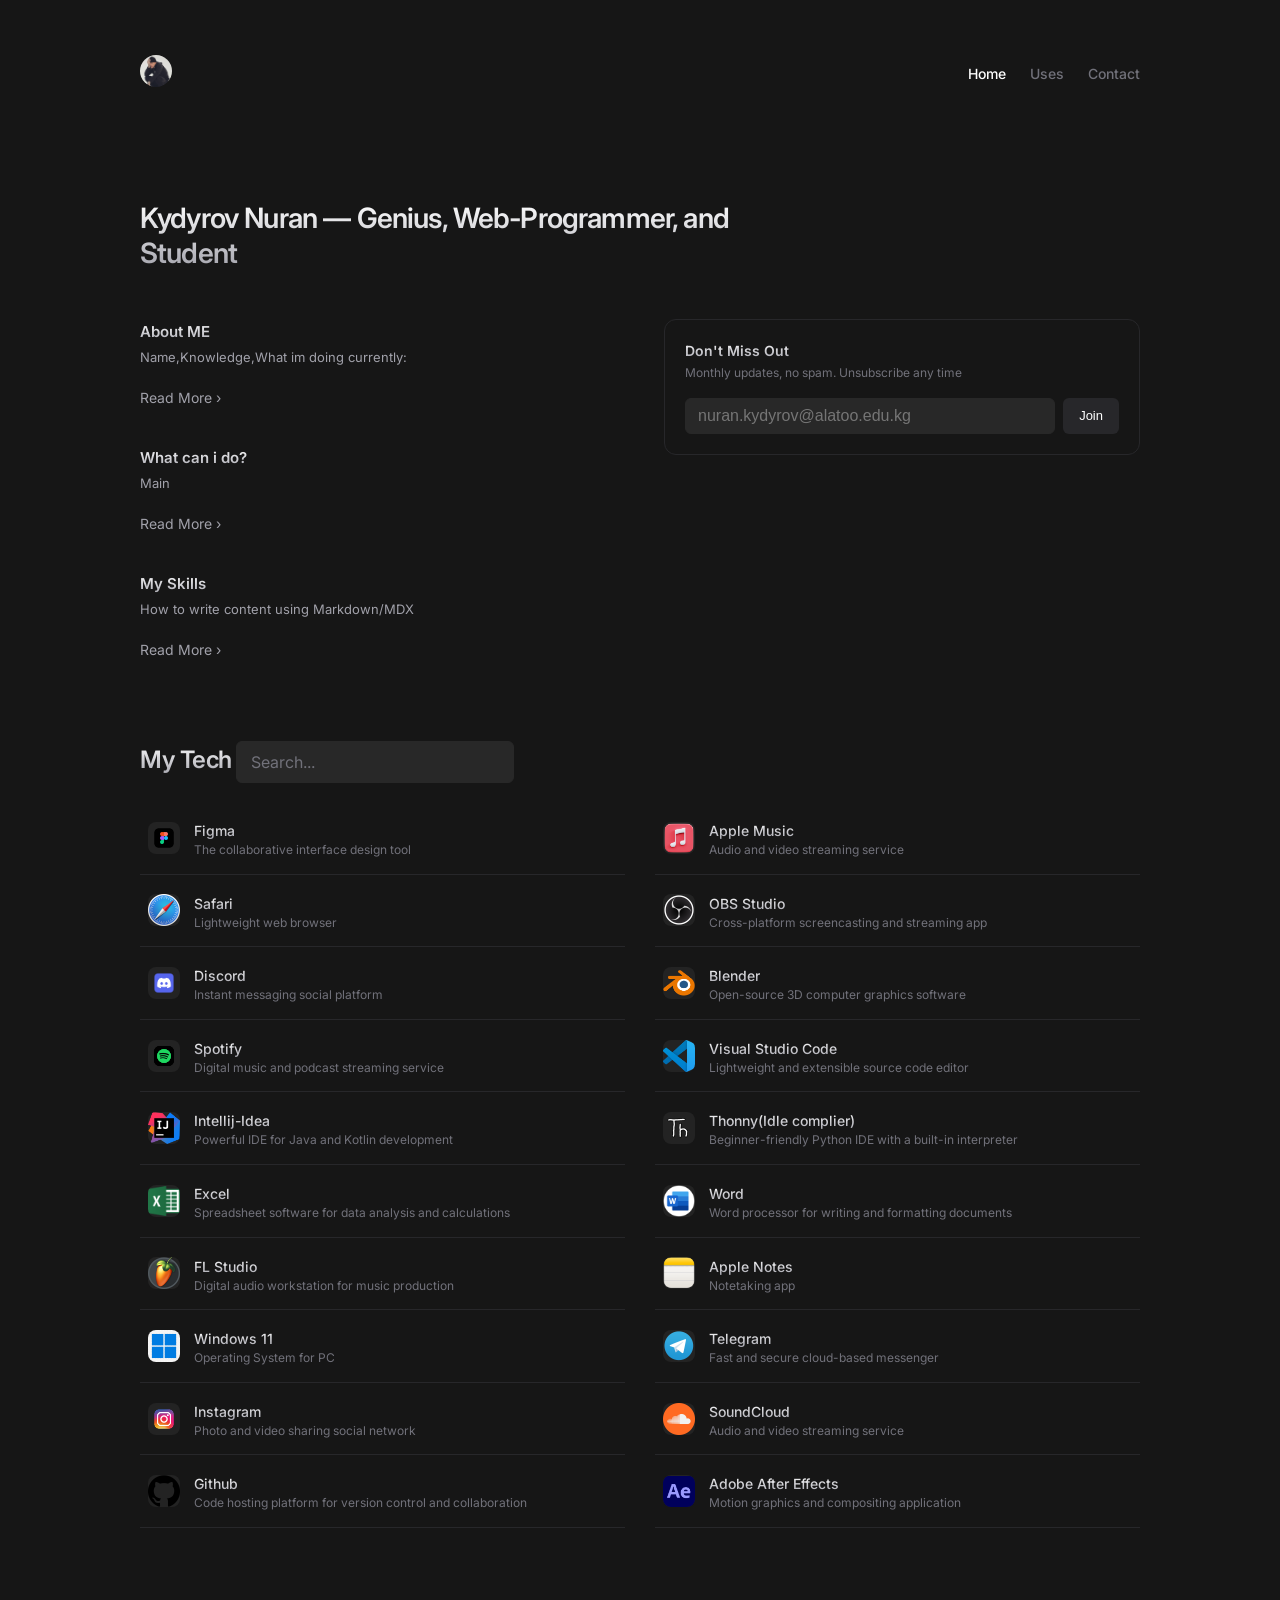
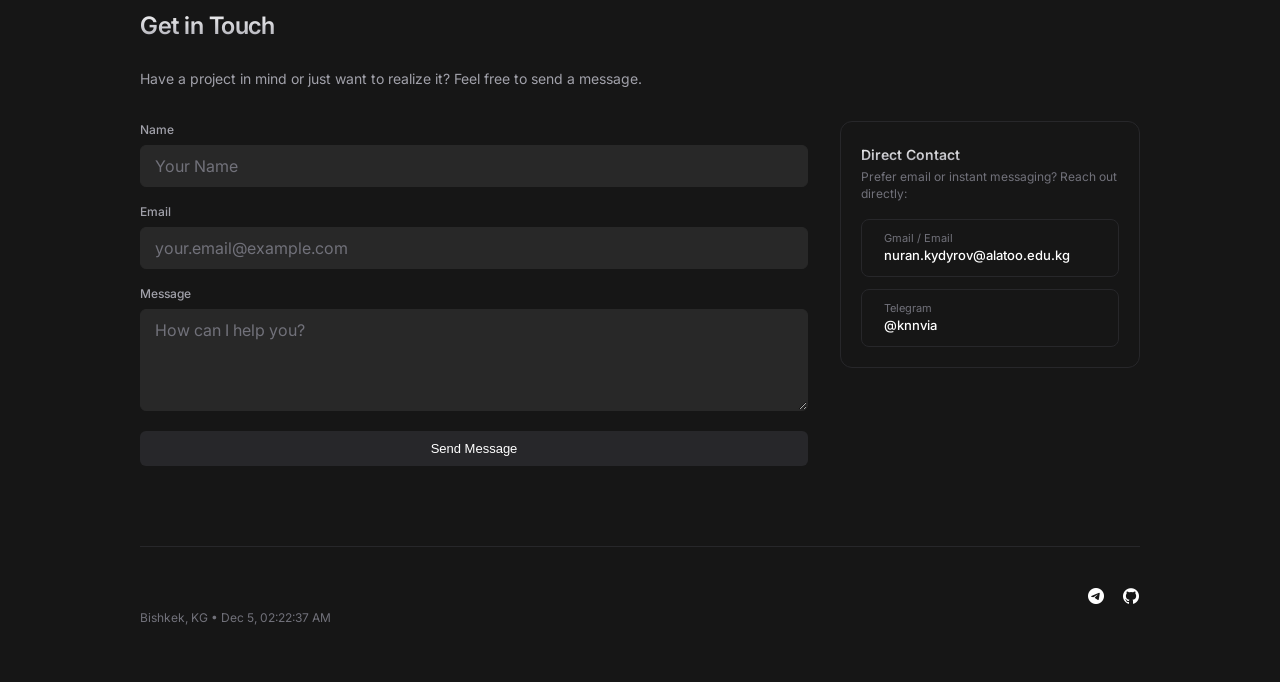
<file: index.html>
<!DOCTYPE html>
<html lang="en">
<head>
  <meta charset="UTF-8">
  <meta name="viewport" content="width=device-width, initial-scale=1.0">
  <title>Kydyrov Nuran — Genius, Web Programmer, and Student</title>
  <!-- шрифтв -->
  <link rel="preconnect" href="https://fonts.googleapis.com">
  <link rel="preconnect" href="https://fonts.gstatic.com" crossorigin>
  <link href="https://fonts.googleapis.com/css2?family=Inter:wght@400;500;600&display=swap" rel="stylesheet">
  <link rel="stylesheet" href="style.css">
  <link rel="icon" href="icons/photo_5408832649104663019_w.jpg">
</head>
<body>

  <!-- размер макета на 1512px -->
  <div class="razmerchick">
    <div class="content">

      <!-- навигация -->
      <header class="header">
        <div class="avatar">
          <img src="icons/photo_5408832649104663019_w.jpg" alt="Avatar">
        </div>
        <nav class="nav">
          <a href="#home" class="nav-link active">Home</a>
          <a href="#uses" class="nav-link">Uses</a>
          <a href="#contact" class="nav-link">Contact</a>
        </nav>
      </header>

      <!-- раздел HOME -->
      <section id="home" class="section">
        <h1 class="main-title">
        Kydyrov Nuran — Genius,
        <span>Web-Programmer, and Student</span>
        </h1>
        <div class="home-grid">
          <!-- обо мне -->
          <div class="posts-list">
            <article class="post-item">
              <h2 class="post-title">About ME</h2>
              <p class="post-desc">Name,Knowledge,What im doing currently:</p>
               <input type="checkbox" id="post1" class="toggle">
               <div class="more">
                <div class="more-inner">
                  <p>My name is Nuran,in my experience i have tried many things that keeps my knowledge at high level,for now im studyinng in Ala-Too College in Bishkek,in IT sphere.I learned Python,Java,CSS and HTML coding.I have experience in making websites,logistics and more.</p>
                </div>
              </div>
               <label for="post1" class="read-more"></label>
            </article>

            <article class="post-item">
              <h2 class="post-title">What can i do?</h2>
              <p class="post-desc">Main</p>
               <input type="checkbox" id="post2" class="toggle">
               <div class="more">
                <div class="more-inner">
                  <p>I can do websites,type beats for you.I can help you with main things in website coding(Mentor)</p>
                </div>
              </div>
               <label for="post2" class="read-more"></label>
            </article>

            <article class="post-item">
              <h2 class="post-title">My Skills</h2>
              <p class="post-desc">How to write content using Markdown/MDX</p>
               <input type="checkbox" id="post3" class="toggle">
               <div class="more">
                <div class="more-inner">
                  <p>I have high social skills that can help with communication in group of people on making projects.All projects that u asking me to do,making it in time(Deadline) so u shouldn't worry abt this.(Responibility high asf)</p>
                </div>
              </div>
               <label for="post3" class="read-more"></label>
            </article>
          </div>

          <!--рассылки -->
          <div class="newsletter-card">
            <h3 class="card-title">Don't Miss Out</h3>
            <p class="card-desc">Monthly updates, no spam. Unsubscribe any time</p>
            <form class="newsletter-form" action="mailto:nuran.kydyrov@alatoo.edu.kg">
              <input type="email" placeholder="nuran.kydyrov@alatoo.edu.kg" class="email-input">
              <button type="submit" class="submit-btn">Join</button>
            </form>
          </div>
        </div>
      </section>

      <!-- раздел USES (My Tech) -->
      <section id="uses" class="section uses-section">
        <h2 class="section-title">My Tech</h2>
<input id="techSearch" class="form-input" placeholder="Search...">
        <div class="tech-grid">
          <!-- Row 1 -->
          <div class="tech-card">
  <div class="tech-icon"><img src="icons/figma-logo-icon-figma-app-editable-transparent-background-premium-social-media-design-for-digital-download-free-png.webp" alt="Figma"></div>
  <div class="tech-info">
    <h3 class="tech-name">Figma</h3>
    <p class="tech-desc">The collaborative interface design tool</p>
  </div>
</div>
          <div class="tech-card">
  <div class="tech-icon"><img src="icons/free-music-3d-icon-png-download-8219378.webp" alt="Applemusic"></div>
  <div class="tech-info">
    <h3 class="tech-name">Apple Music</h3>
    <p class="tech-desc">Audio and video streaming service</p>
  </div>
</div>

          <!-- Row 2 -->
          <div class="tech-card">
  <div class="tech-icon"><img src="icons/safari-icon.webp" alt="Safari"></div>
  <div class="tech-info">
    <h3 class="tech-name">Safari</h3>
    <p class="tech-desc">Lightweight web browser</p>
  </div>
</div>
          <div class="tech-card">
  <div class="tech-icon"><img src="icons/OBS_Studio_logo.png" alt="OBS"></div>
  <div class="tech-info">
    <h3 class="tech-name">OBS Studio</h3>
    <p class="tech-desc">Cross-platform screencasting and streaming app</p>
  </div>
</div>

          <!-- Row 3 -->
          <div class="tech-card">
  <div class="tech-icon"><img src="icons/discord-logo-discord-icon-transparent-free-png.webp" alt="Discord"></div>
  <div class="tech-info">
    <h3 class="tech-name">Discord</h3>
    <p class="tech-desc">Instant messaging social platform</p>
  </div>
</div>
          <div class="tech-card">
  <div class="tech-icon"><img src="icons/Blender_logo_no_text.svg.webp" alt="Blender"></div>
  <div class="tech-info">
    <h3 class="tech-name">Blender</h3>
    <p class="tech-desc">Open-source 3D computer graphics software</p>
  </div>
</div>

          <!-- Row 4 -->
          <div class="tech-card">
  <div class="tech-icon"><img src="icons/spotify-logo-spotify-social-media-icon-free-png.webp" alt="Spotify"></div>
  <div class="tech-info">
    <h3 class="tech-name">Spotify</h3>
    <p class="tech-desc">Digital music and podcast streaming service</p>
  </div>
</div>
          <div class="tech-card">
  <div class="tech-icon"><img src="icons/Visual_Studio_Code_1.35_icon.svg.webp" alt="Visual Studio Code"></div>
  <div class="tech-info">
    <h3 class="tech-name">Visual Studio Code</h3>
    <p class="tech-desc">Lightweight and extensible source code editor</p>
  </div>
</div>

          <!-- Row 5 -->
          <div class="tech-card">
  <div class="tech-icon"><img src="icons/IntelliJ_IDEA_Icon.svg.webp" alt="Intellij-Idea"></div>
  <div class="tech-info">
    <h3 class="tech-name">Intellij-Idea</h3>
    <p class="tech-desc">Powerful IDE for Java and Kotlin development</p>
  </div>
</div>
          <div class="tech-card">
  <div class="tech-icon"><img src="icons/Thonny_logo.png" alt="Thonny"></div>
  <div class="tech-info">
    <h3 class="tech-name">Thonny(Idle complier)</h3>
    <p class="tech-desc">Beginner-friendly Python IDE with a built-in interpreter</p>
  </div>
</div>
<!-- Row 6 -->
<div class="tech-card">
  <div class="tech-icon"><img src="icons/Microsoft_Excel_2013-2019_logo.svg.webp" alt="Excel"></div>
  <div class="tech-info">
    <h3 class="tech-name">Excel</h3>
    <p class="tech-desc">Spreadsheet software for data analysis and calculations</p>
  </div>
</div>
          <div class="tech-card">
  <div class="tech-icon"><img src="icons/microsoft-word-mobile-apps-logo-free-png.webp" alt="Word"></div>
  <div class="tech-info">
    <h3 class="tech-name">Word</h3>
    <p class="tech-desc">Word processor for writing and formatting documents</p>
  </div>
</div>
<!-- Row 7 -->
<div class="tech-card">
  <div class="tech-icon"><img src="icons/fl-studio.png" alt="FL Studio"></div>
  <div class="tech-info">
    <h3 class="tech-name">FL Studio</h3>
    <p class="tech-desc">Digital audio workstation for music production</p>
  </div>
</div>
          <div class="tech-card">
  <div class="tech-icon"><img src="icons/Apple_Notes_(macOS_Big_Sur).png" alt="Apple Notes"></div>
  <div class="tech-info">
    <h3 class="tech-name">Apple Notes</h3>
    <p class="tech-desc">Notetaking app</p>
  </div>
</div>
<!-- Row 8 -->
<div class="tech-card">
  <div class="tech-icon"><img src="icons/hd-windows-11-logo-icon-transparent-background-701751694967888zqtluh5aaw.png" alt="Windows 11"></div>
  <div class="tech-info">
    <h3 class="tech-name">Windows 11</h3>
    <p class="tech-desc">Operating System for PC</p>
  </div>
</div>
          <div class="tech-card">
  <div class="tech-icon"><img src="icons/Telegram_Messenger.png" alt="Telegram"></div>
  <div class="tech-info">
    <h3 class="tech-name">Telegram</h3>
    <p class="tech-desc">Fast and secure cloud-based messenger</p>
  </div>
</div>
<!-- Row 9 -->
<div class="tech-card">
  <div class="tech-icon"><img src="icons/instagram-logo-instagram-icon-transparent-free-png.webp" alt="Instagram"></div>
  <div class="tech-info">
    <h3 class="tech-name">Instagram</h3>
    <p class="tech-desc">Photo and video sharing social network</p>
  </div>
</div>
          <div class="tech-card">
  <div class="tech-icon"><img src="icons/145809.png" alt="SoundCloud"></div>
  <div class="tech-info">
    <h3 class="tech-name">SoundCloud</h3>
    <p class="tech-desc">Audio and video streaming service</p>
  </div>
</div>
<!-- Row 10 -->
<div class="tech-card">
  <div class="tech-icon"><img src="icons/githb.png" alt="GitHub"></div>
  <div class="tech-info">
    <h3 class="tech-name">Github</h3>
    <p class="tech-desc">Code hosting platform for version control and collaboration</p>
  </div>
</div>
          <div class="tech-card">
  <div class="tech-icon"><img src="icons/Adobe_After_Effects_CC_icon.svg.webp" alt="aae"></div>
  <div class="tech-info">
    <h3 class="tech-name">Adobe After Effects</h3>
    <p class="tech-desc">Motion graphics and compositing application</p>
  </div>
</div>
      </section>
<!-- разделитель -->
      <!-- раздел CONTACT -->
      <section id="contact" class="section contact-section">
        <h2 class="section-title">Get in Touch</h2>
        <p class="contact-desc">Have a project in mind or just want to realize it? Feel free to send a message.</p>

        <div class="contact-grid">
          <!-- формачка -->
          <form class="contact-form" action="href=mailto:nuran.kydyrov@alatoo.edu.kg">
            <div class="form-group">
              <label for="name" class="form-label">Name</label>
              <input type="text" id="name" placeholder="Your Name" class="form-input">
            </div>

            <div class="form-group">
              <label for="email" class="form-label">Email</label>
              <input type="email" id="email" placeholder="your.email@example.com" class="form-input">
            </div>

            <div class="form-group">
              <label for="message" class="form-label">Message</label>
              <textarea id="message" rows="4" placeholder="How can I help you?" class="form-input textarea"></textarea>
            </div>

            <button type="submit" class="submit-btn full-width">Send Message</button>
          </form>

          <!-- контакто -->
          <div class="contact-info-card">
            <h3 class="card-title">Direct Contact</h3>
            <p class="card-desc">Prefer email or instant messaging? Reach out directly:</p>

            <div class="direct-links">
              <a href="mailto:nuran.kydyrov@alatoo.edu.kg" class="contact-method-link">
                <span class="method-icon"></span>
                <div class="method-details">
                  <span class="method-title">Gmail / Email</span>
                  <span class="method-value">nuran.kydyrov@alatoo.edu.kg</span>
                </div>
              </a>

              <a href="https://t.me/knnvia" target="_blank" class="contact-method-link">
                <span class="method-icon"></span>
                <div class="method-details">
                  <span class="method-title">Telegram</span>
                  <span class="method-value">@knnvia</span>
                </div>
              </a>
            </div>
          </div>
        </div>
      </section>
      <!-- Футаняшка -->
      <footer class="footer">
        <span id="clock"></span>
        <div class="footer-links">
  <a href="https://t.me/knnvia" target="_blank" class="footer-link-icon" aria-label="Twitter">
    <img src="icons/telegram-white-icon.webp" alt="Telegramgram" class="footer-icon-img">
  </a>
  <a href="https://github.com/kutakishiku" target="_blank" class="footer-link-icon" aria-label="GitHub">
    <img src="icons/github-white-icon.webp" alt="GitHub" class="footer-icon-img">
  </a>
</div>
      </footer>

    </div>
  </div>
<script src="damnnn.js"></script><!--нужно сделать время текущее-->
</body>
</html>
</file>
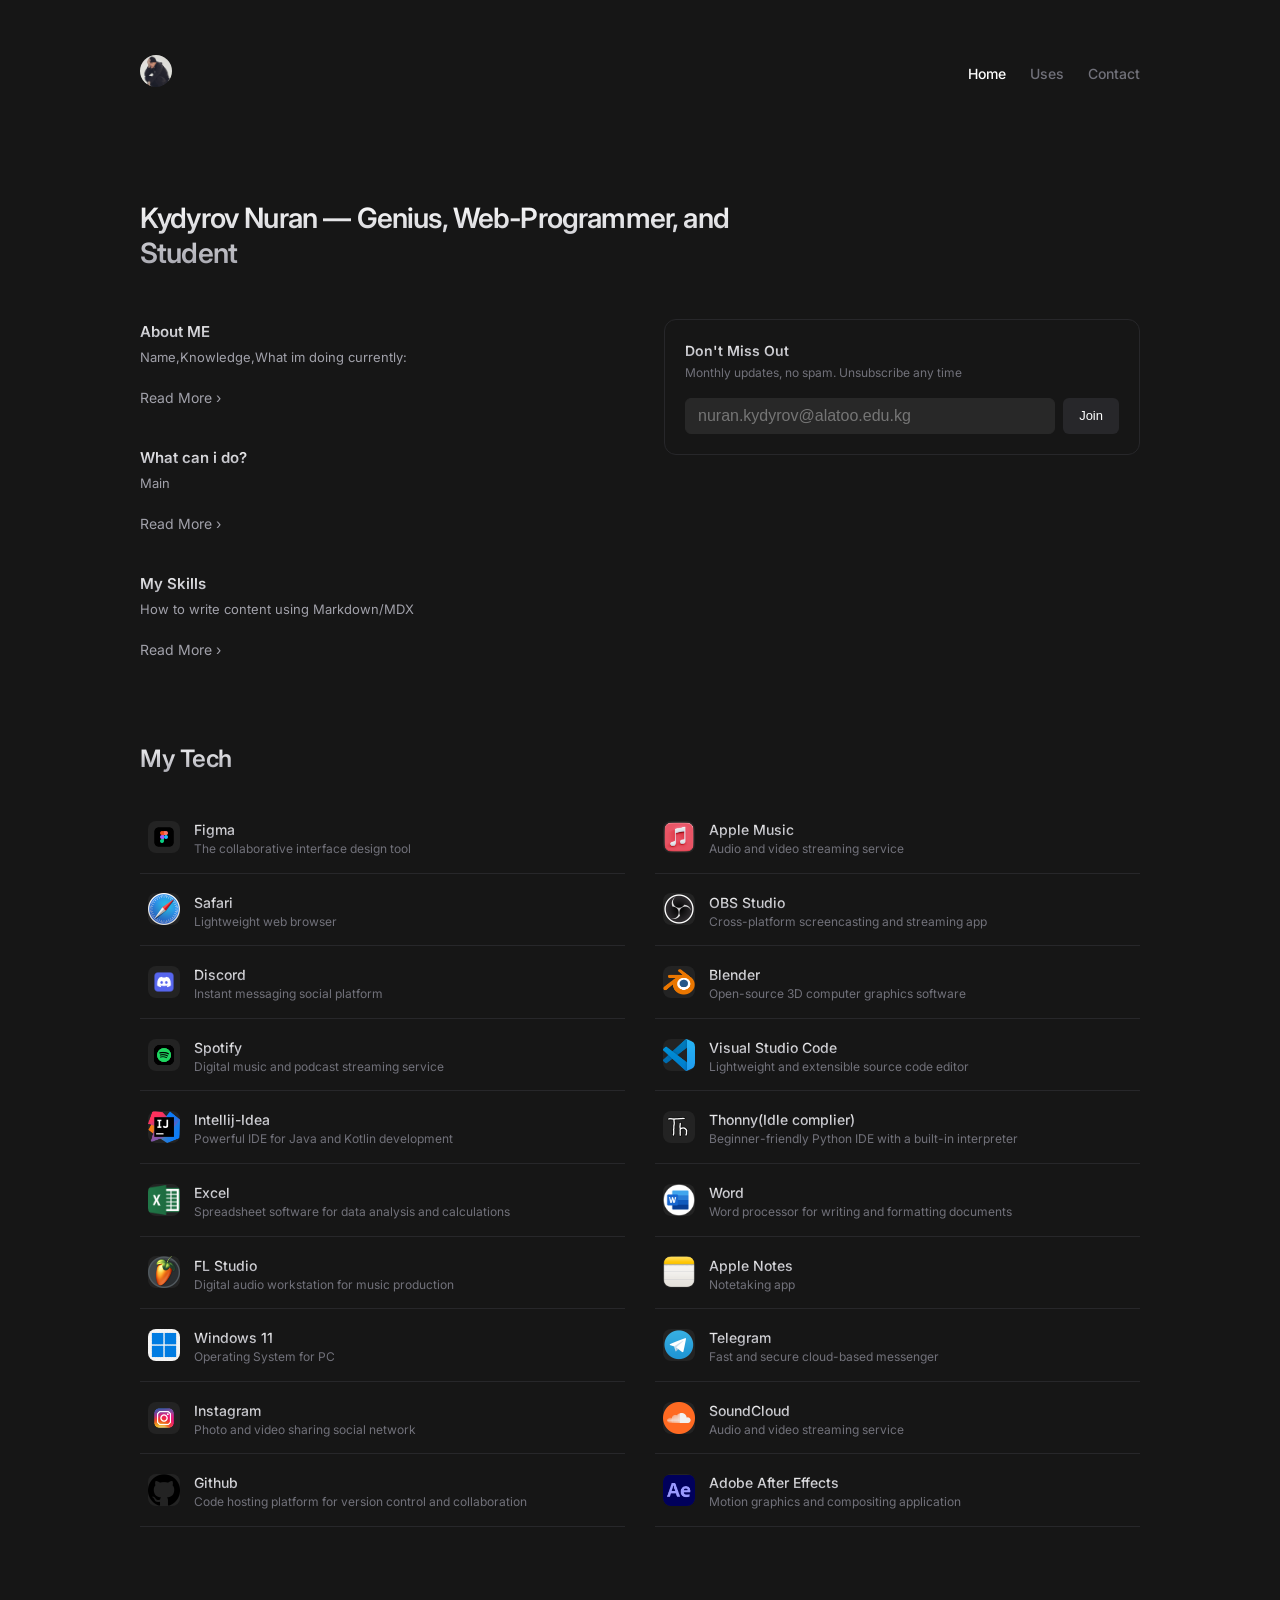
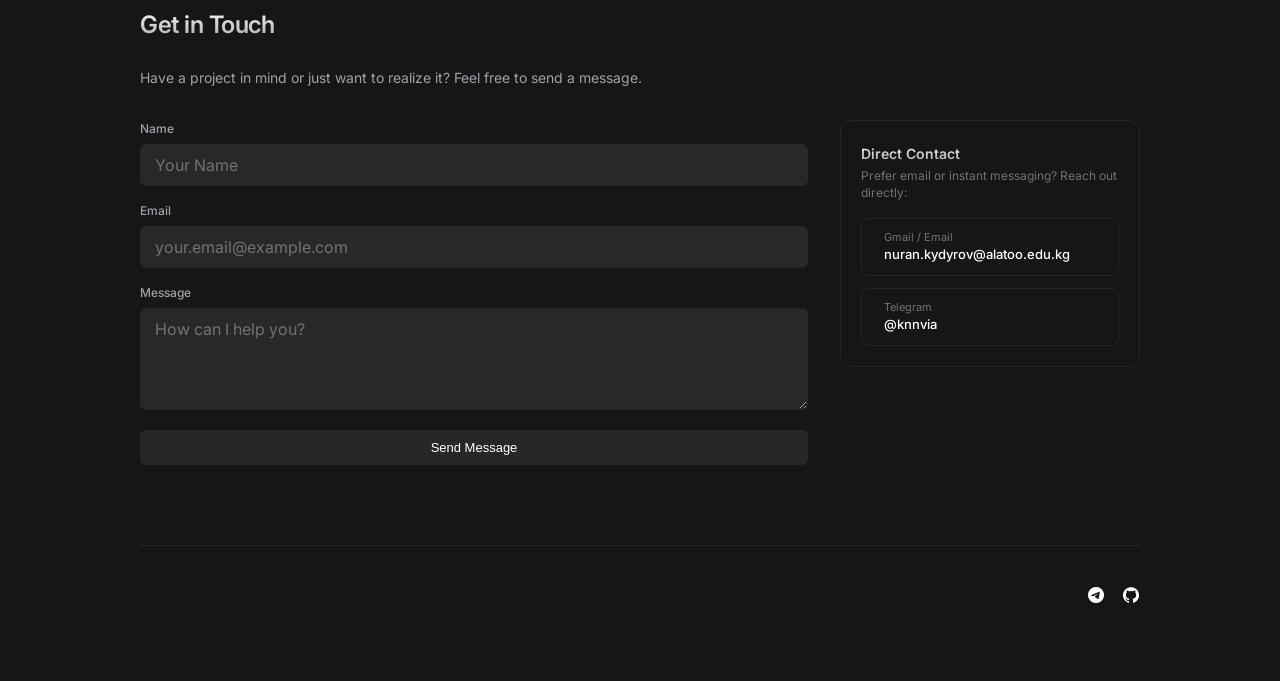
<file: webproject.html>
<!DOCTYPE html>
<html lang="en">
<head>
  <meta charset="UTF-8">
  <meta name="viewport" content="width=device-width, initial-scale=1.0">
  <title>Kydyrov Nuran — Genius, Web Programmer, and Student</title>
  <!-- Fonts & Styles -->
  <link rel="preconnect" href="https://fonts.googleapis.com">
  <link rel="preconnect" href="https://fonts.gstatic.com" crossorigin>
  <link href="https://fonts.googleapis.com/css2?family=Inter:wght@400;500;600&display=swap" rel="stylesheet">
  <link rel="stylesheet" href="style.css">
</head>
<body>

  <!-- размер макета на 1512px -->
  <div class="razmerchick">
    <div class="content">

      <!-- Навигация -->
      <header class="header">
        <div class="avatar">
          <img src="icons/photo_5408832649104663019_w.jpg" alt="Avatar">
        </div>
        <nav class="nav">
          <a href="#home" class="nav-link active">Home</a>
          <a href="#uses" class="nav-link">Uses</a>
          <a href="#contact" class="nav-link">Contact</a>
        </nav>
      </header>

      <!-- Раздел HOME -->
      <section id="home" class="section">
        <h1 class="main-title">
        Kydyrov Nuran — Genius,
        <span>Web-Programmer, and Student</span>
        </h1>
        <div class="home-grid">
          <!-- обо мне -->
          <div class="posts-list">
            <article class="post-item">
              <h2 class="post-title">About ME</h2>
              <p class="post-desc">Name,Knowledge,What im doing currently:</p>
               <input type="checkbox" id="post1" class="toggle">
               <div class="more">
                <div class="more-inner">
                  <p>My name is Nuran,in my experience i have tried many things that keeps my knowledge at high level,for now im studyinng in Ala-Too College in Bishkek,in IT sphere.I learned Python,Java,CSS and HTML coding.I have experience in making websites,logistics and more.</p>
                </div>
              </div>
               <label for="post1" class="read-more"></label>
            </article>

            <article class="post-item">
              <h2 class="post-title">What can i do?</h2>
              <p class="post-desc">Main</p>
               <input type="checkbox" id="post2" class="toggle">
               <div class="more">
                <div class="more-inner">
                  <p>I can do websites,type beats for you.I can help you with main things in website coding(Mentor)</p>
                </div>
              </div>
               <label for="post2" class="read-more"></label>
            </article>

            <article class="post-item">
              <h2 class="post-title">My Skills</h2>
              <p class="post-desc">How to write content using Markdown/MDX</p>
               <input type="checkbox" id="post3" class="toggle">
               <div class="more">
                <div class="more-inner">
                  <p>I have high social skills that can help with communication in group of people on making projects.All projects that u asking me to do,making it in time(Deadline) so u shouldn't worry abt this.(Responibility high asf)</p>
                </div>
              </div>
               <label for="post3" class="read-more"></label>
            </article>
          </div>

          <!--рассылки -->
          <div class="newsletter-card">
            <h3 class="card-title">Don't Miss Out</h3>
            <p class="card-desc">Monthly updates, no spam. Unsubscribe any time</p>
            <form class="newsletter-form" onsubmit="return false;">
              <input type="email" placeholder="nuran.kydyrov@alatoo.edu.kg" class="email-input">
              <button type="submit" class="submit-btn">Join</button>
            </form>
          </div>
        </div>
      </section>

      <!-- Раздел USES (My Tech) -->
      <section id="uses" class="section uses-section">
        <h2 class="section-title">My Tech</h2>

        <div class="tech-grid">
          <!-- Row 1 -->
          <div class="tech-card">
  <div class="tech-icon"><img src="icons/figma-logo-icon-figma-app-editable-transparent-background-premium-social-media-design-for-digital-download-free-png.webp" alt="Figma"></div>
  <div class="tech-info">
    <h3 class="tech-name">Figma</h3>
    <p class="tech-desc">The collaborative interface design tool</p>
  </div>
</div>
          <div class="tech-card">
  <div class="tech-icon"><img src="icons/free-music-3d-icon-png-download-8219378.webp" alt="Applemusic"></div>
  <div class="tech-info">
    <h3 class="tech-name">Apple Music</h3>
    <p class="tech-desc">Audio and video streaming service</p>
  </div>
</div>

          <!-- Row 2 -->
          <div class="tech-card">
  <div class="tech-icon"><img src="icons/safari-icon.webp" alt="Safari"></div>
  <div class="tech-info">
    <h3 class="tech-name">Safari</h3>
    <p class="tech-desc">Lightweight web browser</p>
  </div>
</div>
          <div class="tech-card">
  <div class="tech-icon"><img src="icons/OBS_Studio_logo.png" alt="OBS"></div>
  <div class="tech-info">
    <h3 class="tech-name">OBS Studio</h3>
    <p class="tech-desc">Cross-platform screencasting and streaming app</p>
  </div>
</div>

          <!-- Row 3 -->
          <div class="tech-card">
  <div class="tech-icon"><img src="icons/discord-logo-discord-icon-transparent-free-png.webp" alt="Discord"></div>
  <div class="tech-info">
    <h3 class="tech-name">Discord</h3>
    <p class="tech-desc">Instant messaging social platform</p>
  </div>
</div>
          <div class="tech-card">
  <div class="tech-icon"><img src="icons/Blender_logo_no_text.svg.webp" alt="Blender"></div>
  <div class="tech-info">
    <h3 class="tech-name">Blender</h3>
    <p class="tech-desc">Open-source 3D computer graphics software</p>
  </div>
</div>

          <!-- Row 4 -->
          <div class="tech-card">
  <div class="tech-icon"><img src="icons/spotify-logo-spotify-social-media-icon-free-png.webp" alt="Spotify"></div>
  <div class="tech-info">
    <h3 class="tech-name">Spotify</h3>
    <p class="tech-desc">Digital music and podcast streaming service</p>
  </div>
</div>
          <div class="tech-card">
  <div class="tech-icon"><img src="icons/Visual_Studio_Code_1.35_icon.svg.webp" alt="Visual Studio Code"></div>
  <div class="tech-info">
    <h3 class="tech-name">Visual Studio Code</h3>
    <p class="tech-desc">Lightweight and extensible source code editor</p>
  </div>
</div>

          <!-- Row 5 -->
          <div class="tech-card">
  <div class="tech-icon"><img src="icons/IntelliJ_IDEA_Icon.svg.webp" alt="Intellij-Idea"></div>
  <div class="tech-info">
    <h3 class="tech-name">Intellij-Idea</h3>
    <p class="tech-desc">Powerful IDE for Java and Kotlin development</p>
  </div>
</div>
          <div class="tech-card">
  <div class="tech-icon"><img src="icons/Thonny_logo.png" alt="Thonny"></div>
  <div class="tech-info">
    <h3 class="tech-name">Thonny(Idle complier)</h3>
    <p class="tech-desc">Beginner-friendly Python IDE with a built-in interpreter</p>
  </div>
</div>
<!-- Row 6 -->
<div class="tech-card">
  <div class="tech-icon"><img src="icons/Microsoft_Excel_2013-2019_logo.svg.webp" alt="Excel"></div>
  <div class="tech-info">
    <h3 class="tech-name">Excel</h3>
    <p class="tech-desc">Spreadsheet software for data analysis and calculations</p>
  </div>
</div>
          <div class="tech-card">
  <div class="tech-icon"><img src="icons/microsoft-word-mobile-apps-logo-free-png.webp" alt="Word"></div>
  <div class="tech-info">
    <h3 class="tech-name">Word</h3>
    <p class="tech-desc">Word processor for writing and formatting documents</p>
  </div>
</div>
<!-- Row 7 -->
<div class="tech-card">
  <div class="tech-icon"><img src="icons/fl-studio.png" alt="FL Studio"></div>
  <div class="tech-info">
    <h3 class="tech-name">FL Studio</h3>
    <p class="tech-desc">Digital audio workstation for music production</p>
  </div>
</div>
          <div class="tech-card">
  <div class="tech-icon"><img src="icons/Apple_Notes_(macOS_Big_Sur).png" alt="Apple Notes"></div>
  <div class="tech-info">
    <h3 class="tech-name">Apple Notes</h3>
    <p class="tech-desc">Notetaking app</p>
  </div>
</div>
<!-- Row 8 -->
<div class="tech-card">
  <div class="tech-icon"><img src="icons/hd-windows-11-logo-icon-transparent-background-701751694967888zqtluh5aaw.png" alt="Windows 11"></div>
  <div class="tech-info">
    <h3 class="tech-name">Windows 11</h3>
    <p class="tech-desc">Operating System for PC</p>
  </div>
</div>
          <div class="tech-card">
  <div class="tech-icon"><img src="icons/Telegram_Messenger.png" alt="Telegram"></div>
  <div class="tech-info">
    <h3 class="tech-name">Telegram</h3>
    <p class="tech-desc">Fast and secure cloud-based messenger</p>
  </div>
</div>
<!-- Row 9 -->
<div class="tech-card">
  <div class="tech-icon"><img src="icons/instagram-logo-instagram-icon-transparent-free-png.webp" alt="Instagram"></div>
  <div class="tech-info">
    <h3 class="tech-name">Instagram</h3>
    <p class="tech-desc">Photo and video sharing social network</p>
  </div>
</div>
          <div class="tech-card">
  <div class="tech-icon"><img src="icons/145809.png" alt="SoundCloud"></div>
  <div class="tech-info">
    <h3 class="tech-name">SoundCloud</h3>
    <p class="tech-desc">Audio and video streaming service</p>
  </div>
</div>
<!-- Row 10 -->
<div class="tech-card">
  <div class="tech-icon"><img src="icons/githb.png" alt="GitHub"></div>
  <div class="tech-info">
    <h3 class="tech-name">Github</h3>
    <p class="tech-desc">Code hosting platform for version control and collaboration</p>
  </div>
</div>
          <div class="tech-card">
  <div class="tech-icon"><img src="icons/Adobe_After_Effects_CC_icon.svg.webp" alt="aae"></div>
  <div class="tech-info">
    <h3 class="tech-name">Adobe After Effects</h3>
    <p class="tech-desc">Motion graphics and compositing application</p>
  </div>
</div>
      </section>
<!-- Разделитель -->
      <!-- Раздел CONTACT -->
      <section id="contact" class="section contact-section">
        <h2 class="section-title">Get in Touch</h2>
        <p class="contact-desc">Have a project in mind or just want to realize it? Feel free to send a message.</p>

        <div class="contact-grid">
          <!-- Формачка -->
          <form class="contact-form" onsubmit="return false;">
            <div class="form-group">
              <label for="name" class="form-label">Name</label>
              <input type="text" id="name" placeholder="Your Name" class="form-input">
            </div>

            <div class="form-group">
              <label for="email" class="form-label">Email</label>
              <input type="email" id="email" placeholder="your.email@example.com" class="form-input">
            </div>

            <div class="form-group">
              <label for="message" class="form-label">Message</label>
              <textarea id="message" rows="4" placeholder="How can I help you?" class="form-input textarea"></textarea>
            </div>

            <button type="submit" class="submit-btn full-width">Send Message</button>
          </form>

          <!-- контакто -->
          <div class="contact-info-card">
            <h3 class="card-title">Direct Contact</h3>
            <p class="card-desc">Prefer email or instant messaging? Reach out directly:</p>

            <div class="direct-links">
              <a href="mailto:nuran.kydyrov@alatoo.edu.kg" class="contact-method-link">
                <span class="method-icon"></span>
                <div class="method-details">
                  <span class="method-title">Gmail / Email</span>
                  <span class="method-value">nuran.kydyrov@alatoo.edu.kg</span>
                </div>
              </a>

              <a href="https://t.me/knnvia" target="_blank" class="contact-method-link">
                <span class="method-icon"></span>
                <div class="method-details">
                  <span class="method-title">Telegram</span>
                  <span class="method-value">@knnvia</span>
                </div>
              </a>
            </div>
          </div>
        </div>
      </section>
      <!-- Футаняшка -->
      <footer class="footer">
        <div class="footer-links">
  <a href="https://t.me/knnvia" target="_blank" class="footer-link-icon" aria-label="Twitter">
    <img src="icons/telegram-white-icon.webp" alt="Telegramgram" class="footer-icon-img">
  </a>
  <a href="https://github.com/kutakishiku" target="_blank" class="footer-link-icon" aria-label="GitHub">
    <img src="icons/github-white-icon.webp" alt="GitHub" class="footer-icon-img">
  </a>
</div>
      </footer>

    </div>
  </div>
<script src="damnnn.js"></script><!--нужно сделать время текущее-->
</body>
</html>
</file>
<file: style.css>
* {
  margin: 0;
  padding: 0;
  box-sizing: border-box;
}

body {
  background-color: #161616;
  color: #a1a1aa;
  font-family: 'Inter', -apple-system, BlinkMacSystemFont, sans-serif;
  line-height: 1.5;
  -webkit-font-smoothing: antialiased;
  display: flex;
  justify-content: center;
}

.razmerchick {
  width: 100%;
  max-width: 1512px;
  background-color: #161616;
  display: flex;
  flex-direction: column;
  min-height: 100vh;
}

.content {
  max-width: 1000px;
  margin: 0 auto;
  width: 100%;
  margin-top: 27px;
  margin-bottom: 0;
  flex: 1;
  display: flex;
  flex-direction: column;
}

/* навигация */
.header {
  display: flex;
  justify-content: space-between;
  align-items: center;
  margin-bottom: 107px;
  position: sticky;
  top: 0;
  z-index: 10;
  background-color: #161616;
  border-bottom: 1px solid #161616;
  height: 40px;
  max-width: 100%;
  margin-top: 27px;
}

.avatar img {
  width: 32px;
  height: 32px;
  border-radius: 50%;
  object-fit: cover;
}

.nav {
  display: flex;
  gap: 24px;
}

.nav-link {
  color: #71717a;
  text-decoration: none;
  font-size: 14px;
  font-weight: 500;
}

.nav-link.active,
.nav-link:hover {
  color: #ffffff;
}

/* секции */
.section {
  margin-bottom: 80px;
}

.main-title {
  color: #ffffff;
  font-size: 36px;
  font-weight: 600;
  line-height: 1.25;
  letter-spacing: -0.03em;
  max-width: 600px;
  font-size: 36px;
  margin-bottom: 158px;
  box-sizing: border-box;
}

.section-title {
  color: #ffffff;
  font-size: 32px;
  font-weight: 600;
  letter-spacing: -0.02em;
  margin-bottom: 40px;
}

/* Grid Home */
.home-grid {
  display: grid;
  gap: 48px;
  grid-template-columns: 1fr 1fr;
  align-items: start;   /* выравнивание */
  max-width: 1000px;
  margin: 0 auto;
}
.toggle {
  display: none;
}
.more {
  display: grid;
  grid-template-rows: 0fr;
  opacity: 0;
  transition: grid-template-rows 0.3s ease, opacity 0.3s ease, margin 0.3s ease;
}
.more-inner {
  overflow: hidden;
  font-size: 14px;
  line-height: 1.6;
  color: #a3a3a3;
}
.toggle:checked ~ .more {
  grid-template-rows: 1fr;
  opacity: 1;
  margin-top: 12px;
}
.toggle:checked ~ .more .more-inner {
  max-height: 160px;
  overflow-y: auto;
  padding-right: 8px;
}
.read-more {
  display: inline-block;
  margin-top: 12px;
  font-size: 14px;
  cursor: pointer;
}
.read-more::before {
  content: "Read More ›";
}
.toggle:checked ~ .read-more::before {
  content: "Show Less ‹";
}
.read-more:hover {
  text-decoration: underline;
}
.posts-list {
  display: flex;
  flex-direction: column;
  gap: 36px;
}

.post-meta {
  font-size: 12px;
  color: #71717a;
  display: block;
  margin-bottom: 4px;
}

.post-title {
  color: #ffffff;
  font-size: 15px;
  font-weight: 600;
  margin-bottom: 4px;
}

.post-desc {
  font-size: 13px;
  color: #a1a1aa;
  margin-bottom: 8px;
}

.post-link {
  font-size: 13px;
  color: #a1a1aa;
  text-decoration: none;
}

/* рассылки */
.newsletter-card {
  background-color: #161616;
  border: 1px solid #27272a;
  border-radius: 12px;
  padding: 20px;
  height: fit-content;
  box-sizing: border-box;
  display: flex;
  flex-direction: column;
  justify-content: space-between;
  left: 430px;
}

.card-title {
  color: #ffffff;
  font-size: 14px;
  font-weight: 600;
  margin-bottom: 4px;
}

.card-desc {
  font-size: 12px;
  color: #71717a;
  margin-bottom: 16px;
  line-height: 1.4;
}

.newsletter-form {
  display: flex;
  gap: 8px;
}

.email-input {
  background-color: #282828;
  border: 1px solid #282828;
  border-radius: 6px;
  padding: 8px 12px;
  font-size: 13px;
  color: #ffffff;
  width: 100%;
  outline: none;
}

.submit-btn {
  background-color: #27272a;
  color: #ffffff;
  border: none;
  border-radius: 6px;
  padding: 8px 16px;
  font-size: 13px;
  font-weight: 500;
  cursor: pointer;
}

/* карточки Uses */
.tech-grid {
 display: grid;
  grid-template-columns: repeat(2, 1fr);
  column-gap: 30px;
  row-gap: 0;               
  width: 100%; 
}

.tech-card {
  min-height: 64px;
  display: flex;
  align-items: center;
  gap: 14px;
  padding: 16px 8px;        
  border-bottom: 1px solid #27272a;
}

.tech-icon {
  width: 32px;
  height: 32px;
  border-radius: 8px;
  background-color: #232323;  
  overflow: hidden;
  flex-shrink: 0;
}
.tech-icon img {
  width: 100%;
  height: 100%;
  object-fit: contain;
  display: block;
}
.tech-name {
  color: #ffffff;
  font-size: 14px;
  font-weight: 500;
  line-height: 1.3;
}

.tech-desc {
  font-size: 12px;
  color: #71717a;
  line-height: 1.3;
}
/*contacto*/
/* стили для раздела Contact */
.contact-desc {
  font-size: 14px;
  color: #a1a1aa;
  margin-bottom: 32px;
}

.contact-grid {
  display: grid;
  grid-template-columns: 1fr;
  gap: 32px;
}

/* форма обратной связииииииииииии */
.contact-form {
  display: flex;
  flex-direction: column;
  gap: 16px;
}

.form-group {
  display: flex;
  flex-direction: column;
  gap: 6px;
}

.form-label {
  font-size: 12px;  
  font-weight: 500;
  color: #a1a1aa;
}

.form-input {
  background-color: #282828;
  border: 1px solid #282828;
  border-radius: 6px;
  padding: 10px 14px;
  font-size: 13px;
  color: #ffffff;
  outline: none;
  font-family: inherit;
}

.form-input::placeholder {
  color: #71717a;
}

.textarea {
  resize: vertical;
  min-height: 100px;
}

.submit-btn.full-width {
  width: 100%;
  padding: 10px;
  margin-top: 4px;
}

/* карточка контактов */
.contact-info-card {
  background-color: #161616;
  border: 1px solid #27272a;
  border-radius: 12px;
  padding: 20px;
  height: fit-content;
}

.direct-links {
  display: flex;
  flex-direction: column;
  gap: 12px;
  margin-top: 16px;
}

.contact-method-link {
  display: flex;
  align-items: center;
  gap: 12px;
  padding: 10px;
  border-radius: 8px;
  background-color: #161616;
  border: 1px solid #27272a;
  text-decoration: none;
}

.method-icon {
  font-size: 16px;
}

.method-details {
  display: flex;
  flex-direction: column;
}

.method-title {
  font-size: 11px;
  color: #71717a;
}

.method-value {
  font-size: 13px;
  font-weight: 500;
  color: #ffffff;
}
/* футаняшеа2 */
.footer {
  display: flex;
  justify-content: space-between;
  align-items: center;
  font-size: 12px;
  color: #71717a;
  margin-top: auto;
  border-top: 1px solid #27272a;
  padding: 40px 0 32px; 
}

.footer-links {
  display: flex;
  align-items: center;
  gap: 16px;
  margin-left: auto;
  background-color: transparent;
  justify-content: flex-end;
}

.footer-link-icon {
  align-items: center;
  justify-content: center;
margin-bottom: 44px;
  width: 19px;
  height: 19px;
  display: flex;  
}

.footer-link-icon:hover {
  opacity: 1;
}

.footer-icon-img {
  width: 16px;
  height: 16px;
  object-fit: contain;
}

/*текст градиент*/

h1, h2, h3, h4, h5, h6 {
  background: linear-gradient(180deg, #FFFFFF 0%, #A1A1AA 100%);
  background-clip: text;
  -webkit-text-fill-color: transparent;
  color: transparent;
  display: inline-block;
}
/*мелочь*/
img {
  max-width: 100%;
  height: auto;
}

html {
  -webkit-text-size-adjust: 100%;   /* iPhone не увеличивает текст сам */
}

.email-input,
.form-input {
  font-size: 16px;   /* на iPhone при меньшем размере страница зумится при фокусе */
}

.contact-method-link {
  word-break: break-word;   /* длинный email не вылезет за экран */
}
/*настройка на телефон брух*/
@media (min-width: 768px) {
  .contact-grid {
    grid-template-columns: 1fr 300px;
  }
  .newsletter-card {
    left: 0;
    width: 100%;
  }

  .main-title {
    font-size: 28px;
    margin-bottom: 48px;
  }

  .section-title {
    font-size: 24px;
    margin-bottom: 24px;
  }
}
@media (max-width: 600px) {
  .content {
    padding: 0 16px;
  }

  .header {
    margin-bottom: 40px;
  }
  .nav {
    gap: 16px;
  }

  .main-title {
    font-size: 26px;
    margin-bottom: 48px;
  }
  .section-title {
    font-size: 26px;
    margin-bottom: 24px;
  }
  .section {
    margin-bottom: 56px;
  }

  .tech-grid {
    grid-template-columns: 1fr;   
  }

  .contact-grid {
    grid-template-columns: 1fr;
  }

  .newsletter-form {
    flex-direction: column;       
  }
  .submit-btn {
    width: 100%;
    padding: 10px;
  }

  .footer {
    padding-top: 24px;
  }
}
@media (max-width: 360px) {
  .main-title {
    font-size: 22px;
  }
  .nav-link {
    font-size: 13px;
  }
}@media (max-width: 600px) {
  .content { 
    padding: 0 16px; 
  }
  .nav { 
    gap: 16px; 
  }
  .section {
    margin-bottom: 56px; 
  }

  .tech-grid { 
    grid-template-columns: 1fr; 
  }
  .contact-grid { 
    grid-template-columns: 1fr; 
  }

  .newsletter-form { 
    flex-direction: column; 
  }
  .submit-btn { 
    width: 100%; 
  }
  .nav-link { 
    padding: 10px 0; 
  }
  .read-more { 
    padding: 8px 0; 
  }
  .submit-btn { min-height: 44px; }
  .email-input, .form-input { 
    min-height: 44px; 
  }

  .footer {
    flex-wrap: wrap;
    gap: 12px;
    padding-top: 24px;
    padding-bottom: 24px;
  }
  .footer-link-icon { margin-bottom: 0; }
}
@media (max-width: 360px) {
  .content { 
    padding: 0 12px; 
  }
  .nav { 
    gap: 12px; 
  }
  .nav-link { 
    font-size: 13px; 
  }
  .tech-card { 
    padding: 12px 4px; gap: 10px; 
  }
  .newsletter-card, .contact-info-card { 
    padding: 16px; 
  }
}
</file>
